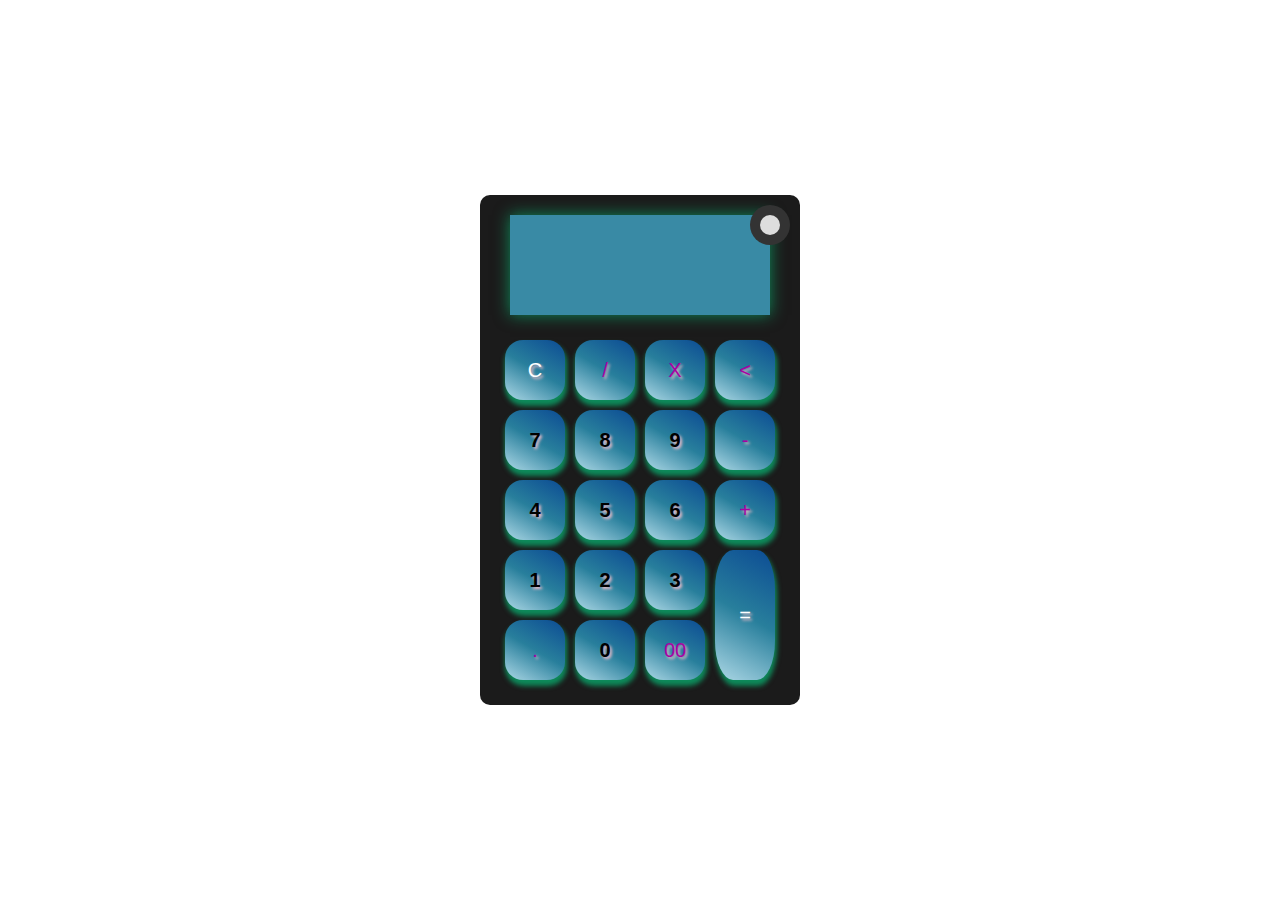
<file: ejercicio 3 Francisco Cantafio/index.html>
<!DOCTYPE html>
<html lang="es">
<head>
    <meta charset="UTF-8" />
    <meta http-equiv="X-UA-Compatible" content="IE=edge" />
    <meta name="viewport" content="width=device-width, initial-scale=1.0" />
    <title>Ejercicio 3: Calculadora (con modo oscuro y modo claro) </title>
    <link rel="stylesheet" href="css/styles.css" />
</head>
<body>
    <div class="container">
        <div class="calculator dark">
            <div class="theme-toggler active" id="theme-toggler">
                <i class="toggler-icon"></i>
            </div>
            
            <div class="buttons">
                <div id="display"></div>
                <button class="btn-operator" id="clear">C</button>
                <button class="btn-operator" id="/">/</button>
                <button class="btn-operator" id="*">X</button>
                <button class="btn-operator" id="backspace"><</button>
            
                <button class="btn-number" id="7">7</button>
                <button class="btn-number" id="8">8</button>
                <button class="btn-number" id="9">9</button>
                <button class="btn-operator" id="-">-</button>
            
                <button class="btn-number" id="4">4</button>
                <button class="btn-number" id="5">5</button>
                <button class="btn-number" id="6">6</button>
                <button class="btn-operator" id="+">+</button>
            
                <button class="btn-number" id="1">1</button>
                <button class="btn-number" id="2">2</button>
                <button class="btn-number" id="3">3</button>
                <button class="btn-ecual" id="equal">=</button>
            
                <button class="btn-operator" id=".">.</button>
                <button class="btn-number" id="0">0</button>
                <button class="btn-operator" id="00">00</button>
            </div>
        </div>
    </div>
    <script src="script.js"></script>

</body>
</html>
</file>
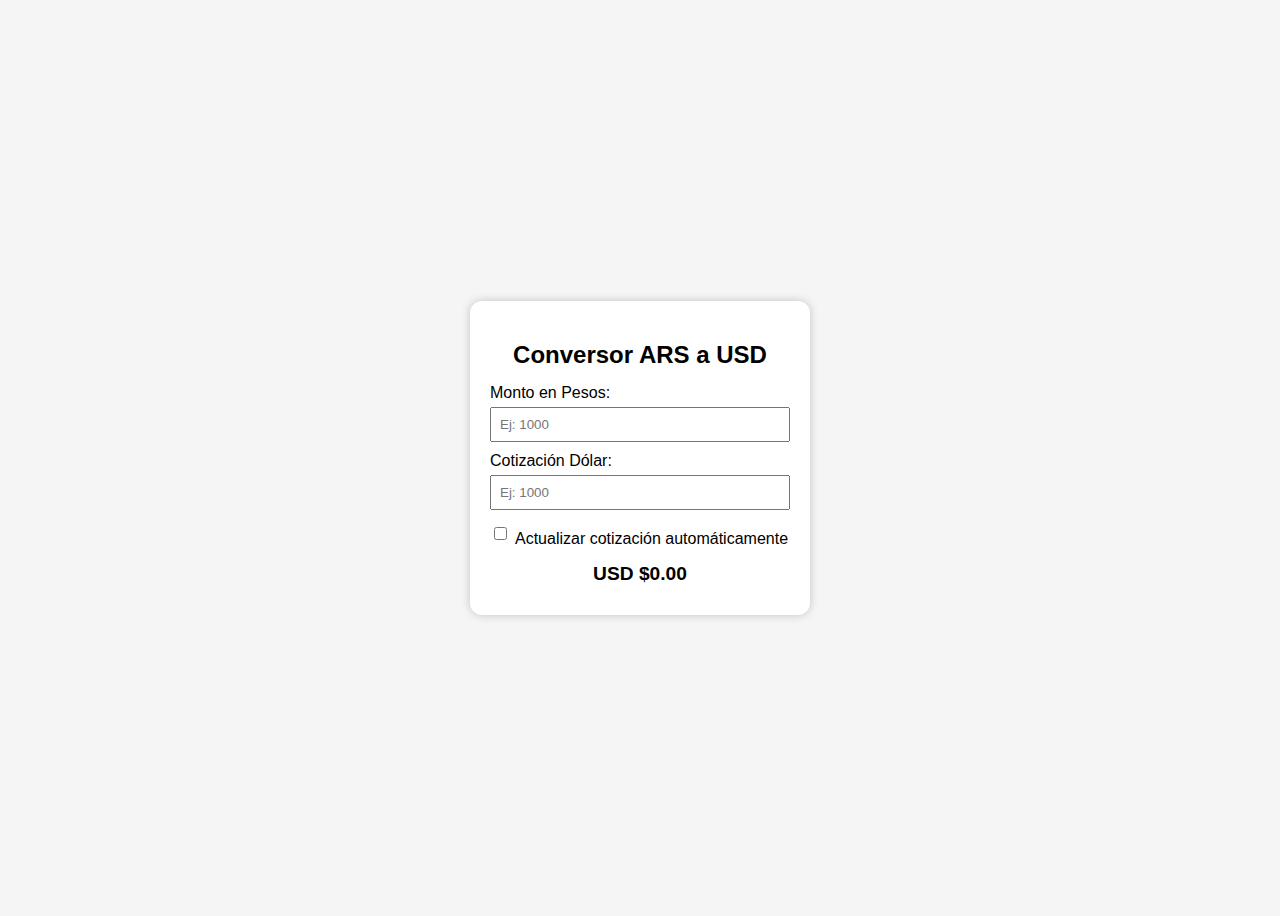
<file: ejercicio4-conversion-pesos-dolar-api/index.html>
<!DOCTYPE html>
<html lang="es">
<head>
  <meta charset="UTF-8">
  <title>Conversor de Pesos a Dólares</title>
  <style>
    body {
      font-family: Arial, sans-serif;
      background-color: #f5f5f5;
      display: flex;
      justify-content: center;
      align-items: center;
      height: 100vh;
    }
    .container {
      background: white;
      padding: 20px;
      border-radius: 12px;
      box-shadow: 0 0 10px rgba(0,0,0,0.2);
      width: 300px;
    }
    .container h2 {
      margin-bottom: 15px;
      text-align: center;
    }
    label {
      display: block;
      margin-top: 10px;
    }
    input[type="number"] {
      width: 100%;
      padding: 8px;
      margin-top: 5px;
      box-sizing: border-box;
    }
    .result {
      margin-top: 15px;
      font-size: 1.2em;
      font-weight: bold;
      text-align: center;
    }
    .checkbox-container {
      display: flex;
      align-items: center;
      margin-top: 10px;
    }
    .checkbox-container label {
      margin-left: 5px;
    }
    .timestamp {
      margin-top: 10px;
      font-size: 0.9em;
      text-align: center;
      color: #555;
    }
  </style>
</head>
<body>
  <div class="container">
    <h2>Conversor ARS a USD</h2>

    <label for="pesos">Monto en Pesos:</label>
    <input type="number" id="pesos" placeholder="Ej: 1000">

    <label for="cotizacion">Cotización Dólar:</label>
    <input type="number" id="cotizacion" placeholder="Ej: 1000" step="0.01">

    <div class="checkbox-container">
      <input type="checkbox" id="autoUpdate">
      <label for="autoUpdate">Actualizar cotización automáticamente</label>
    </div>

    <div class="result" id="resultado">USD $0.00</div>
    <div class="timestamp" id="timestamp"></div>
  </div>

  <script src="app.js"></script>
</body>
</html>
</file>
<file: ejercicio 3 Francisco Cantafio/css/styles.css>
* {
  padding: 0;
  margin: 0;
  box-sizing: border-box;
  font-family: sans-serif;
}

body {
  background-image: url("https://fondosmil.com/fondo/27569.jpg");
}

.container {
  height: 100vh;
  width: 100vw;
  display: flex;
  align-items: center;
  justify-content: center;
  flex-wrap: wrap;
}

.calculator {
  position: relative;
  height: auto;
  width: auto;
  padding: 20px;
  border-radius: 10px;
}
.calculator #display {
  margin: 0 10px;
  height: 100px;
  line-height: 100px;
  text-align: center;
  width: auto;
  font-size: 30px;
  margin-bottom: 20px;
  font-weight: 800;
  box-shadow: 0px 0px 15px rgba(0, 248, 153, 0.507);
  text-shadow: 2px 2px 3px salmon;
  grid-column: 1 / 5;
}
.calculator #equal {
  height: 130px;
}
.calculator #clear {
  background-color: #ffd5d8;
  color: #fc4552;
}
.calculator .btn-number {
  background-color: #c3eaff;
  color: #000000;
}
.calculator .btn-operator {
  background-color: #ffd0fb;
  color: #f967f3;
}
.btn-ecual {
    background-color: #adf9d7;
    color: #000000;
    grid-column: 4;
    grid-row: span 2;
}
.calculator.dark #display {
  color: black;
}
.calculator.dark #clear {
  background-color: #4c35aa;
  color: #fff;
}
.calculator.dark .btn-number {
  background-color: #8defa6;
  color: #000000;
  font-weight: 600;
}
.calculator.dark .btn-operator {
  background-color: #f0db4f;
  color: #aa00a4;
}
.calculator.dark .btn-ecual {
  color: #fff;
  grid-row: 7 / 5;
  grid-column: 4;
}

.buttons {
  display: grid;
  grid-template-columns: repeat(4, 1fr);
}

#display {
  grid-column: 1 / 5;
  background-color: #398aa5;
}

button {
  height: 60px;
  width: 60px;
  border: 0;
  border-radius: 30%;
  margin: 5px;
  font-size: 20px;
  cursor: pointer;
  transition: all 0.2s ease;
  background-image: linear-gradient(30deg, #ADD8E6, #287f9c, #0c4b94);
  text-shadow: 2px 2px 3px rgba(255, 192, 203, 0.986);
  box-shadow: 1px 5px 5px 1px rgba(0, 248, 153, 0.507);
}

button:hover {
  transform: scale(1.1);
}/*# sourceMappingURL=styles.css.map */

.theme-toggler {
  position: absolute;
  top: 10px;
  right: 10px;
  width: 40px;
  height: 40px;
  background-color: #ddd;
  border-radius: 50%;
  display: flex;
  align-items: center;
  justify-content: center;
  cursor: pointer;
  transition: background-color 0.3s ease;
}

.toggler-icon {
  width: 20px;
  height: 20px;
  background-color: #333;
  border-radius: 50%;
  transition: background-color 0.3s ease;
}

.theme-toggler.active {
  background-color: #333;
}

.theme-toggler.active .toggler-icon {
  background-color: #ddd;
}




.calculator {
    background-color: #fff;
}

.calculator #display {
    color: #0a1e23;
}

.calculator #clear {
    background-color: #ffd5d8;
    color: #fc4552;
}

.calculator .btn-number {
    background-color: #c3eaff;
    color: #000000;
}

.calculator .btn-operator {
    background-color: #ffd0fb;
    color: #f967f3;
}

.calculator .btn-ecual {
    background-color: #adf9d7;
    color: #000000;
}

.calculator.dark {
    background-color: #1b1b1b;
}

.calculator.dark #display {
    color: #f8fafb;
}

.calculator.dark #clear {
    background-color: #4c35aa;
    color: #fff;
}

.calculator.dark .btn-number {
    background-color: #8defa6;
    color: #000000;
    font-weight: 600;
}

.calculator.dark .btn-operator {
    background-color: #f0db4f;
    color: #aa00a4;
}

.calculator.dark .btn-ecual {
    background-color: #f23b00;
    color: #fff;
    grid-column: 4;
    grid-row: span 2;
}
</file>
